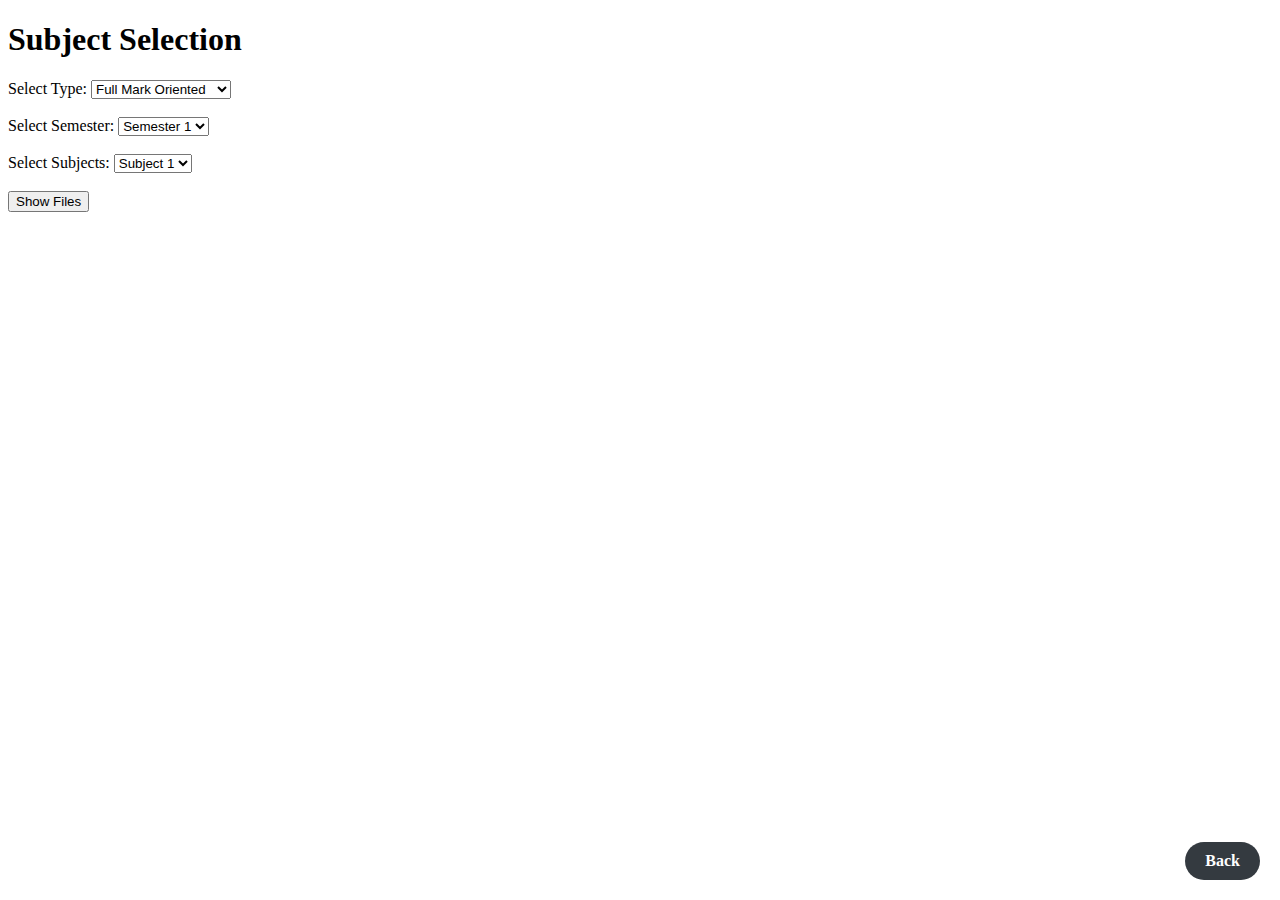
<file: delete_notes.html>
<!DOCTYPE html>
<html>
<head>
    <title>Subject Selection</title>
    <link rel="shortcut icon" type="image/png" href="images/header/prepit_logo book.png" />
</head>
<body>
    <style>
                .back-button {
            position: fixed;
            bottom: 20px;
            right: 20px;
            color: #ffffff;
            background-color: #343a40;
            padding: 10px 20px;
            font-weight: bold;
            border-radius: 30px;
            text-decoration: none;
        }
    </style>

    <h1>Subject Selection</h1>

    <form action="list_files.php" method="post">
    <label for="selectType">Select Type:</label>
    <select id="selectType" name="selectType">
        <option value="F">Full Mark Oriented</option>
        <option value="P">Pass Mark Oriented</option>
    </select>

    <br><br>

    <label for="selectSemester">Select Semester:</label>
    <select id="selectSemester" name="selectSemester">
        <option value="Sem_1">Semester 1</option>
        <option value="Sem_2">Semester 2</option>
        <option value="Sem_3">Semester 3</option>
        <option value="Sem_4">Semester 4</option>
        <option value="Sem_5">Semester 5</option>
        <option value="Sem_6">Semester 6</option>
        <option value="Sem_7">Semester 7</option>
        <option value="Sem_8">Semester 8</option>
        
    </select>

    <br><br>

    <label for="selectSubjects">Select Subjects:</label>
    <select id="selectSubjects" name="selectSubjects">
        <!-- Subjects for Semester 1 -->
        <option value="subject1">Subject 1</option>
        <option value="subject2">Subject 2</option>
        <option value="subject3">Subject 3</option>
        <option value="subject4">Subject 4</option>
        <option value="subject5">Subject 5</option>
        <option value="subject6">Subject 6</option>
    </select>
    <br><br>
    <input type="submit" value="Show Files">
    </form>


    
    <script>
        // JavaScript code to handle dynamic subject selection based on the selected semester
        const selectSemester = document.getElementById('selectSemester');
        const selectSubjects = document.getElementById('selectSubjects');

        selectSemester.addEventListener('change', function() {
            const semester = this.value;
            // Clear existing subjects
            selectSubjects.innerHTML = '';
            // Populate subjects based on the selected semester
            if (semester === 'Sem_1') {
                populateSubjectsForSemester1();
            } else if (semester === 'Sem_2') {
                populateSubjectsForSemester2();
            } else if (semester === 'Sem_3') {
                populateSubjectsForSemester3();
            }
        });

        function populateSubjectsForSemester1() {
            const subjectsForSem1 = [
                'CAL',
                'PHY',
                'MEC',
                'BCE',
                'BME',
                'SSD'
            ];
            populateSubjects(subjectsForSem1);
        }

        function populateSubjectsForSemester2() {
            const subjectsForSem2 = [
                'CP',
                'CHE',
                'GRA',
                'BEE',
                'BEC',
                'EVS'
            ];
            populateSubjects(subjectsForSem2);
        }

        function populateSubjectsForSemester3() {
            const subjectsForSem3 = [
                'LATT',
                'DE.',
                'DSA',
                'DBMS',
                'DCS',
                'COA'
            ];
            populateSubjects(subjectsForSem3);
        }

        function populateSubjects(subjects) {
            subjects.forEach((subject) => {
                const option = document.createElement('option');
                option.value = subject;
                option.textContent = subject;
                selectSubjects.appendChild(option);
            });
        }
    </script>
    <br><br>
    <div class="container">
        <a class="back-button" href="admin_dashboard.php">Back</a>
    </div>
</body>
</html>
</file>
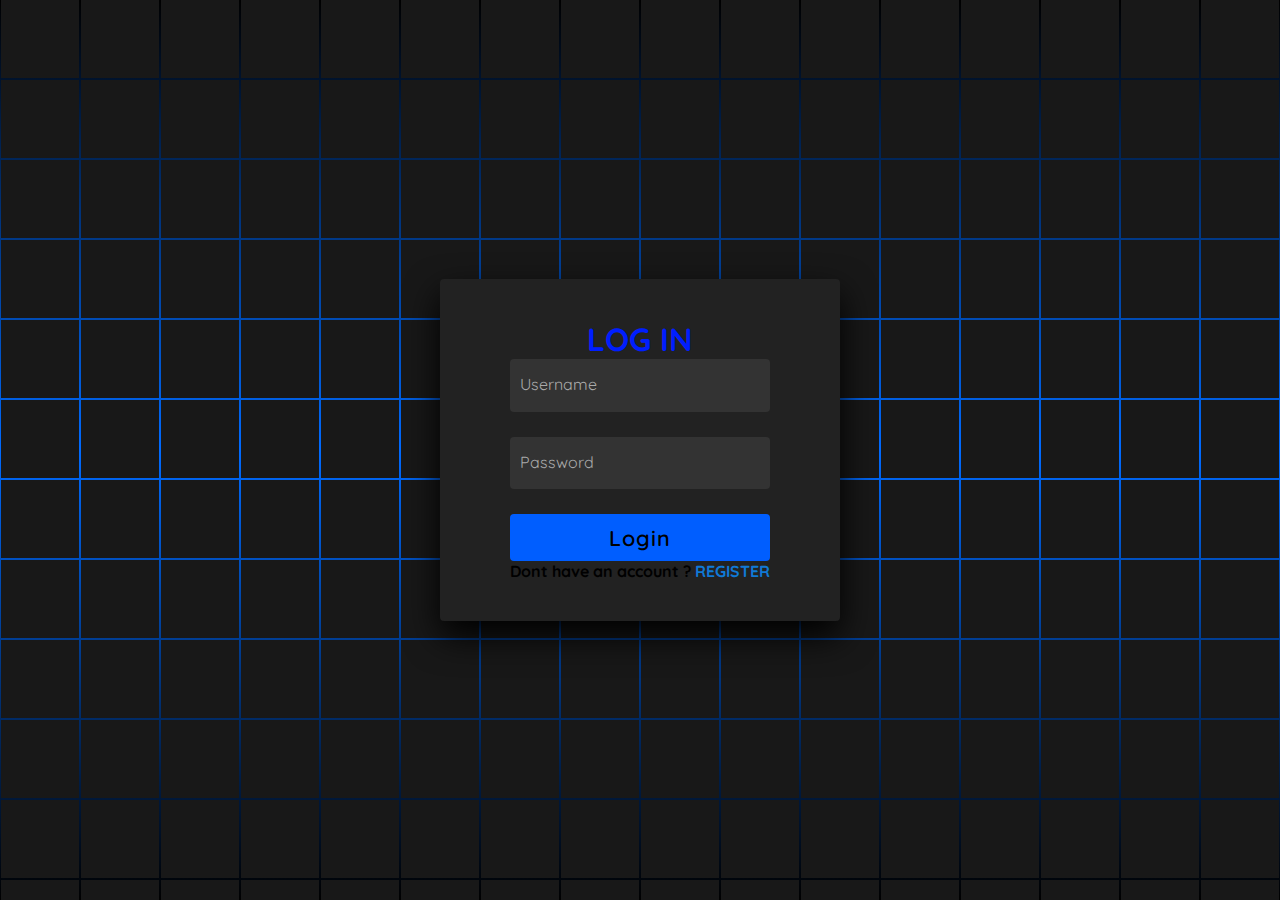
<file: login.html>
<!doctype html>

<html lang="en"> 

 <head> 

  <meta charset="UTF-8"> 

  <title>PrepIT Login </title> 

  <link rel="stylesheet" href="css/loginstyles.css"> 
  <link rel="shortcut icon" type="image/png" href="images/header/prepit_logo book.png" />
  <style>
    /* Add custom CSS styles */

    .center-heading {
      text-align: center;
  }
  a{
      color: rgb(16, 121, 213);
      text-decoration: none;
    }
  </style>
 </head> 

 <body> <!-- partial:index.partial.html --> 

  <section> <span></span> <span></span> <span></span> <span></span> <span></span> <span></span> <span></span> <span></span> <span></span> <span></span> <span></span> <span></span> <span></span> <span></span> <span></span> <span></span> <span></span> <span></span> <span></span> <span></span> <span></span> <span></span> <span></span> <span></span> <span></span> <span></span> <span></span> <span></span> <span></span> <span></span> <span></span> <span></span> <span></span> <span></span> <span></span> <span></span> <span></span> <span></span> <span></span> <span></span> <span></span> <span></span> <span></span> <span></span> <span></span> <span></span> <span></span> <span></span> <span></span> <span></span> <span></span> <span></span> <span></span> <span></span> <span></span> <span></span> <span></span> <span></span> <span></span> <span></span> <span></span> <span></span> <span></span> <span></span> <span></span> <span></span> <span></span> <span></span> <span></span> <span></span> <span></span> <span></span> <span></span> <span></span> <span></span> <span></span> <span></span> <span></span> <span></span> <span></span> <span></span> <span></span> <span></span> <span></span> <span></span> <span></span> <span></span> <span></span> <span></span> <span></span> <span></span> <span></span> <span></span> <span></span> <span></span> <span></span> <span></span> <span></span> <span></span> <span></span> <span></span> <span></span> <span></span> <span></span> <span></span> <span></span> <span></span> <span></span> <span></span> <span></span> <span></span> <span></span> <span></span> <span></span> <span></span> <span></span> <span></span> <span></span> <span></span> <span></span> <span></span> <span></span> <span></span> <span></span> <span></span> <span></span> <span></span> <span></span> <span></span> <span></span> <span></span> <span></span> <span></span> <span></span> <span></span> <span></span> <span></span> <span></span> <span></span> <span></span> <span></span> <span></span> <span></span> <span></span> <span></span> <span></span> <span></span> <span></span> <span></span> <span></span> <span></span> <span></span> <span></span> <span></span> <span></span> <span></span> <span></span> <span></span> <span></span> <span></span> <span></span> <span></span> <span></span> <span></span> <span></span> <span></span> <span></span> <span></span> <span></span> <span></span> <span></span> <span></span> <span></span> <span></span> <span></span> <span></span> <span></span> <span></span> <span></span> <span></span> <span></span> <span></span> <span></span> <span></span> <span></span> <span></span> <span></span> <span></span> <span></span> <span></span> <span></span> <span></span> <span></span> <span></span> <span></span> <span></span> <span></span> <span></span> <span></span> <span></span> <span></span> <span></span> <span></span> <span></span> <span></span> <span></span> <span></span> <span></span> <span></span> <span></span> <span></span> <span></span> <span></span> <span></span> <span></span> <span></span> <span></span> <span></span> <span></span> <span></span> <span></span> <span></span> <span></span> <span></span> <span></span> <span></span> <span></span> <span></span> <span></span> <span></span> <span></span> <span></span> <span></span> <span></span> <span></span> <span></span> <span></span> <span></span> <span></span> <span></span> <span></span> <span></span> <span></span> <span></span> <span></span> <span></span> <span></span> <span></span> <span></span> <span></span> <span></span> <span></span> <span></span> <span></span> <span></span> <span></span> <span></span> <span></span> <span></span> <span></span> 

   <div class="signin"> 
        <div class="content">
            <form action="login.php" method="post"> 
                <div class="center-heading">

                    <h2>Log In</h2>
          
                  </div>
            <div class="form"> 
                <div class="inputBox"> 
                    <input type="text" id="username" name="username" required> <i>Username</i> 
                </div> 
                <div class="inputBox"> 
                    <input type="password" id="password" name="password" required> <i>Password</i> 
                </div> 
                <div class="inputBox"> 
                    <input type="submit" value="Login">
                    <div class="register">
                        <h4>Dont have an account ? <a href="register.html"> REGISTER  </a></h4>
                 
                </div> 
            </div> 
        </div> 
    </div>
  </section> <!-- partial --> 

 </body>

</html>
</file>
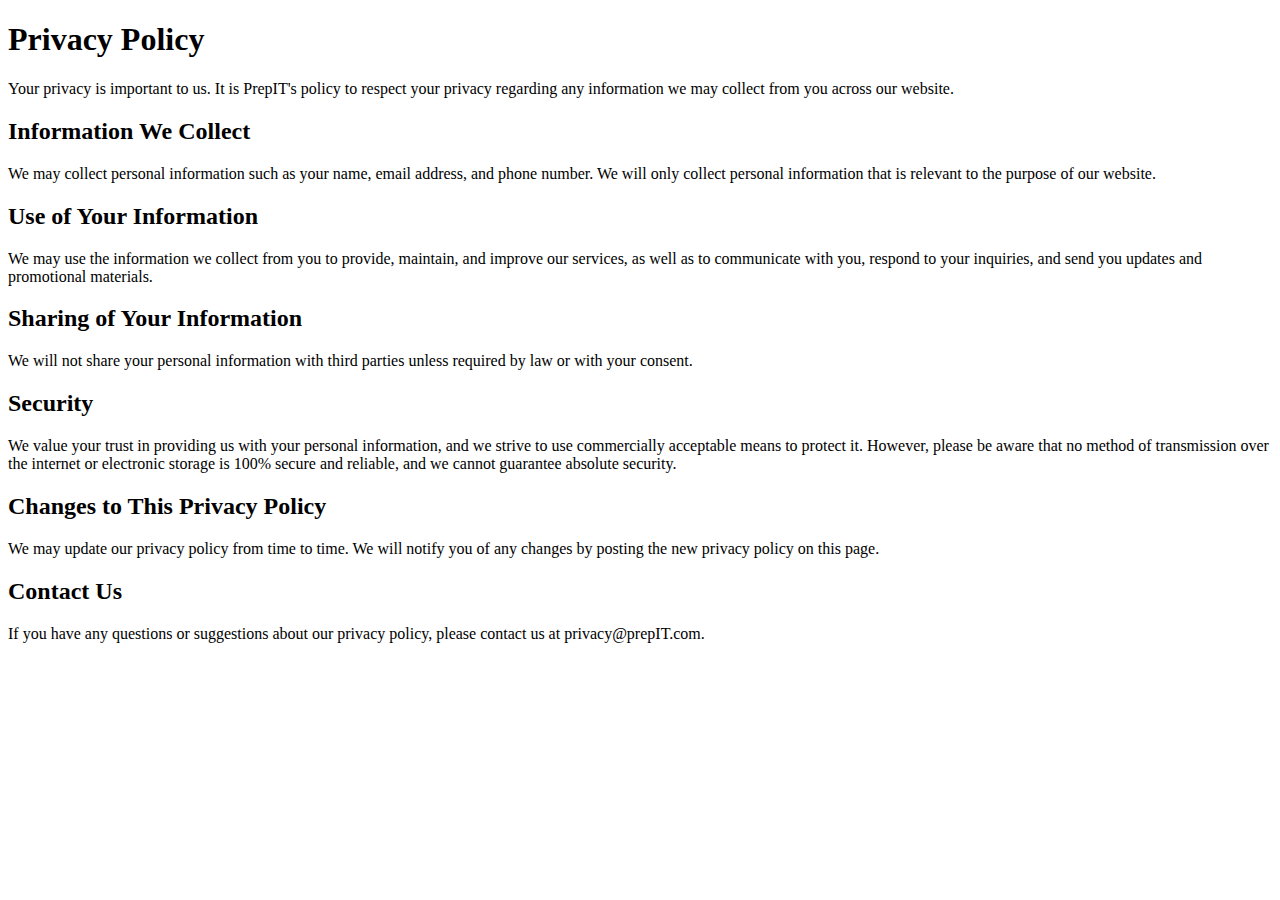
<file: private_policy.html>
<!DOCTYPE html>
<html lang="en">
<head>
  <meta charset="UTF-8">
  <meta name="viewport" content="width=device-width, initial-scale=1.0">
  <title>PrepIT Privacy Policy</title>
  <link rel="shortcut icon" type="image/png" href="images/header/prepit_logo book.png" />

</head>
<body>
  <h1>Privacy Policy</h1>

  <p>Your privacy is important to us. It is PrepIT's policy to respect your privacy regarding any information we may collect from you across our website.</p>

  <h2>Information We Collect</h2>
  <p>We may collect personal information such as your name, email address, and phone number. We will only collect personal information that is relevant to the purpose of our website.</p>

  <h2>Use of Your Information</h2>
  <p>We may use the information we collect from you to provide, maintain, and improve our services, as well as to communicate with you, respond to your inquiries, and send you updates and promotional materials.</p>

  <h2>Sharing of Your Information</h2>
  <p>We will not share your personal information with third parties unless required by law or with your consent.</p>

  <h2>Security</h2>
  <p>We value your trust in providing us with your personal information, and we strive to use commercially acceptable means to protect it. However, please be aware that no method of transmission over the internet or electronic storage is 100% secure and reliable, and we cannot guarantee absolute security.</p>

  <h2>Changes to This Privacy Policy</h2>
  <p>We may update our privacy policy from time to time. We will notify you of any changes by posting the new privacy policy on this page.</p>

  <h2>Contact Us</h2>
  <p>If you have any questions or suggestions about our privacy policy, please contact us at privacy@prepIT.com.</p>

</body>
</html>
</file>
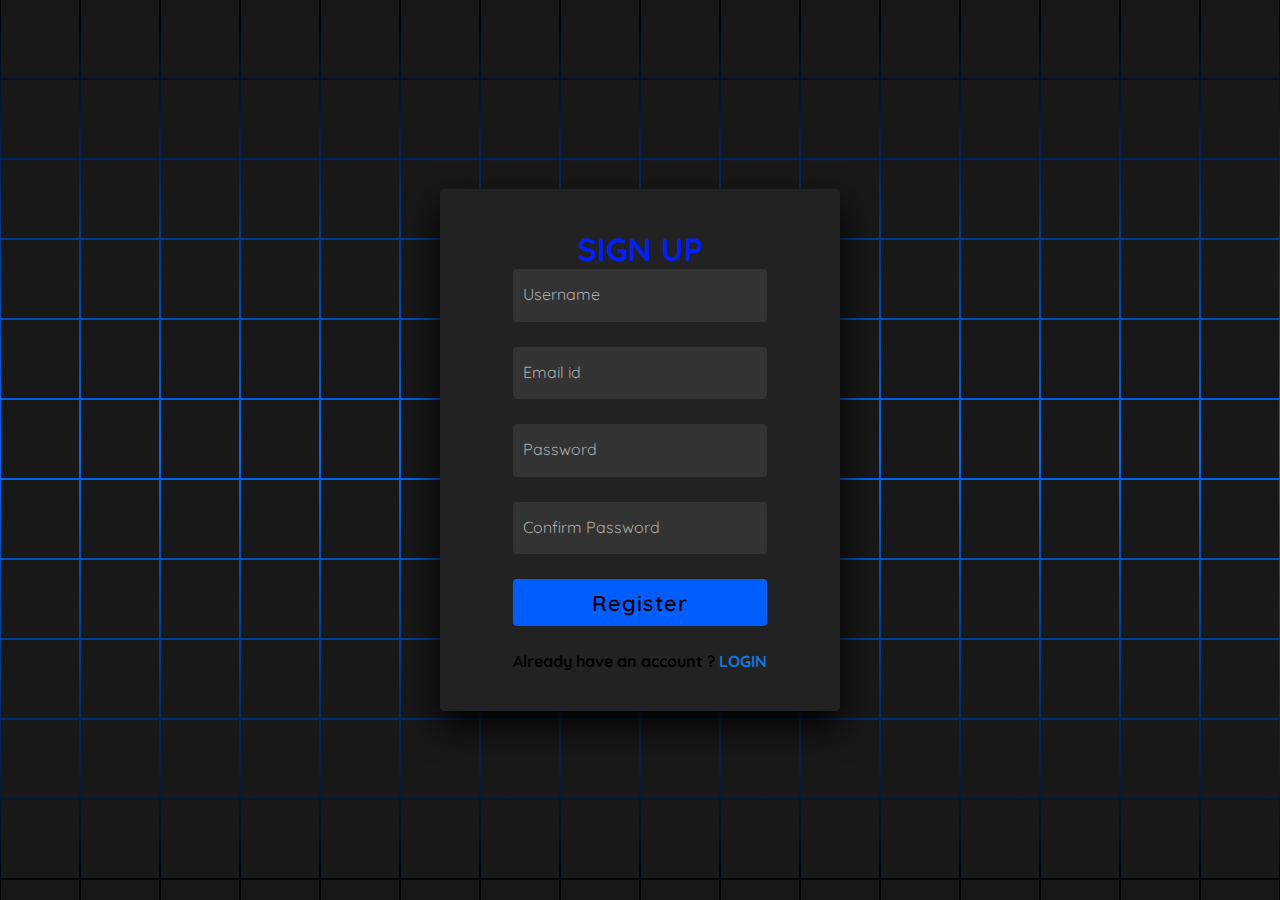
<file: register.html>
<!doctype html>

<html lang="en"> 

 <head> 

  <meta charset="UTF-8"> 

  <title>Prep IT Register</title> 

  <link rel="stylesheet" href="css/styles2.css"> 
  <link rel="shortcut icon" type="image/png" href="images/header/prepit_logo book.png" />
  <style>
    /* Add custom CSS styles */

    .center-heading {
      text-align: center;
    }
    a{
      color: rgb(16, 121, 213);
      text-decoration: none;
    }
  </style>
 </head> 

 <body> <!-- partial:index.partial.html --> 

  <section> <span></span> <span></span> <span></span> <span></span> <span></span> <span></span> <span></span> <span></span> <span></span> <span></span> <span></span> <span></span> <span></span> <span></span> <span></span> <span></span> <span></span> <span></span> <span></span> <span></span> <span></span> <span></span> <span></span> <span></span> <span></span> <span></span> <span></span> <span></span> <span></span> <span></span> <span></span> <span></span> <span></span> <span></span> <span></span> <span></span> <span></span> <span></span> <span></span> <span></span> <span></span> <span></span> <span></span> <span></span> <span></span> <span></span> <span></span> <span></span> <span></span> <span></span> <span></span> <span></span> <span></span> <span></span> <span></span> <span></span> <span></span> <span></span> <span></span> <span></span> <span></span> <span></span> <span></span> <span></span> <span></span> <span></span> <span></span> <span></span> <span></span> <span></span> <span></span> <span></span> <span></span> <span></span> <span></span> <span></span> <span></span> <span></span> <span></span> <span></span> <span></span> <span></span> <span></span> <span></span> <span></span> <span></span> <span></span> <span></span> <span></span> <span></span> <span></span> <span></span> <span></span> <span></span> <span></span> <span></span> <span></span> <span></span> <span></span> <span></span> <span></span> <span></span> <span></span> <span></span> <span></span> <span></span> <span></span> <span></span> <span></span> <span></span> <span></span> <span></span> <span></span> <span></span> <span></span> <span></span> <span></span> <span></span> <span></span> <span></span> <span></span> <span></span> <span></span> <span></span> <span></span> <span></span> <span></span> <span></span> <span></span> <span></span> <span></span> <span></span> <span></span> <span></span> <span></span> <span></span> <span></span> <span></span> <span></span> <span></span> <span></span> <span></span> <span></span> <span></span> <span></span> <span></span> <span></span> <span></span> <span></span> <span></span> <span></span> <span></span> <span></span> <span></span> <span></span> <span></span> <span></span> <span></span> <span></span> <span></span> <span></span> <span></span> <span></span> <span></span> <span></span> <span></span> <span></span> <span></span> <span></span> <span></span> <span></span> <span></span> <span></span> <span></span> <span></span> <span></span> <span></span> <span></span> <span></span> <span></span> <span></span> <span></span> <span></span> <span></span> <span></span> <span></span> <span></span> <span></span> <span></span> <span></span> <span></span> <span></span> <span></span> <span></span> <span></span> <span></span> <span></span> <span></span> <span></span> <span></span> <span></span> <span></span> <span></span> <span></span> <span></span> <span></span> <span></span> <span></span> <span></span> <span></span> <span></span> <span></span> <span></span> <span></span> <span></span> <span></span> <span></span> <span></span> <span></span> <span></span> <span></span> <span></span> <span></span> <span></span> <span></span> <span></span> <span></span> <span></span> <span></span> <span></span> <span></span> <span></span> <span></span> <span></span> <span></span> <span></span> <span></span> <span></span> <span></span> <span></span> <span></span> <span></span> <span></span> <span></span> <span></span> <span></span> <span></span> <span></span> <span></span> <span></span> <span></span> <span></span> <span></span> <span></span> <span></span> <span></span> <span></span> <span></span> <span></span> <span></span> 

   <div class="signin"> 
    <div class="content"> 
      <form method="post" action="register.php">
        <div class="center-heading">

          <h2>Sign Up</h2>

        </div>
        <div class="form"> 
          <div class="inputBox"> 
          <input type="text" name="username" required> <i>Username</i> 
          </div> 
          <div class="inputBox"> 
            <input type="email" name="email" required> <i>Email id</i> 
          </div> 
          <div class="inputBox"> 
            <input type="password" name="password" required> <i>Password</i>
          </div> 
          <div class="inputBox"> 
            <input type="password" name="confirm_password" required> <i> Confirm Password</i> 
          </div> 
          <div class="inputBox"> 
          <input type="submit" value="Register"> 
          </div> 
          <div class="register">
            <h4>Already have an account ? <a   href="login.html">LOGIN  </a></h4>
          </div>
        </div> 
        </div> 
      </div> 
      </form>
  </section> <!-- partial --> 

 </body>

</html>
</file>
<file: css/loginstyles.css>
@import url('https://fonts.googleapis.com/css2?family=Quicksand:wght@300;400;500;600;700&display=swap');
*
{
  margin: 0;
  padding: 0;
  box-sizing: border-box;
  font-family: 'Quicksand', sans-serif;
}
body 
{
  display: flex;
  justify-content: center;
  align-items: center;
  min-height: 100vh;
  background: #000;
}
section 
{
  position: absolute;
  width: 100vw;
  height: 100vh;
  display: flex;
  justify-content: center;
  align-items: center;
  gap: 2px;
  flex-wrap: wrap;
  overflow: hidden;
}
section::before 
{
  content: '';
  position: absolute;
  width: 100%;
  height: 100%;
  background: linear-gradient(#000,rgb(0, 106, 255),#000);
  animation: animate 5s linear infinite;
}
@keyframes animate 
{
  0%
  {
    transform: translateY(-100%);
  }
  100%
  {
    transform: translateY(100%);
  }
}
section span 
{
  position: relative;
  display: block;
  width: calc(6.25vw - 2px);
  height: calc(6.25vw - 2px);
  background: #181818;
  z-index: 2;
  transition: 1.5s;
}
section span:hover 
{
  background: rgb(0, 81, 255);
  transition: 0s;
}

section .signin
{
  position: absolute;
  width: 400px;
  background: #222;  
  z-index: 1000;
  display: flex;
  justify-content: center;
  align-items: center;
  padding: 40px;
  border-radius: 4px;
  box-shadow: 0 15px 35px rgba(0,0,0,9);
}
section .signin .content 
{
  position: relative;
  width: 100%;
  display: flex;
  justify-content: center;
  align-items: center;
  flex-direction: column;
  gap: 40px;
}
section .signin .content h2 
{
  font-size: 2em;
  color: rgb(0, 30, 255);
  text-transform: uppercase;
}
section .signin .content .form 
{
  width: 100%;
  display: flex;
  flex-direction: column;
  gap: 25px;
}
section .signin .content .form .inputBox
{
  position: relative;
  width: 100%;
}
section .signin .content .form .inputBox input 
{
  position: relative;
  width: 100%;
  background: #333;
  border: none;
  outline: none;
  padding: 25px 10px 7.5px;
  border-radius: 4px;
  color: #fff;
  font-weight: 500;
  font-size: 1em;
}
section .signin .content .form .inputBox i 
{
  position: absolute;
  left: 0;
  padding: 15px 10px;
  font-style: normal;
  color: #aaa;
  transition: 0.5s;
  pointer-events: none;
}
.signin .content .form .inputBox input:focus ~ i,
.signin .content .form .inputBox input:valid ~ i
{
  transform: translateY(-7.5px);
  font-size: 0.8em;
  color: #fff;
}
.signin .content .form .links 
{
  position: relative;
  width: 100%;
  display: flex;
  justify-content: space-between;
}
.signin .content .form .links a 
{
  color: #fff;
  text-decoration: none;
}
.signin .content .form .links a:nth-child(2)
{
  color: rgb(0, 149, 255);
  font-weight: 600;
}
.signin .content .form .inputBox input[type="submit"]
{
  padding: 10px;
  background: rgb(0, 94, 255);
  color: #000000;
  font-weight: 600;
  font-size: 1.35em;
  letter-spacing: 0.05em;
  cursor: pointer;
}
input[type="submit"]:active
{
  opacity: 0.6;
}
@media (max-width: 900px)
{
  section span 
  {
    width: calc(10vw - 2px);
    height: calc(10vw - 2px);
  }
}
@media (max-width: 600px)
{
  section span 
  {
    width: calc(20vw - 2px);
    height: calc(20vw - 2px);
  }
}
</file>
<file: css/styles2.css>
@import url('https://fonts.googleapis.com/css2?family=Quicksand:wght@300;400;500;600;700&display=swap');
*
{
  margin: 0;
  padding: 0;
  box-sizing: border-box;
  font-family: 'Quicksand', sans-serif;
}
body 
{
  display: flex;
  justify-content: center;
  align-items: center;
  min-height: 100vh;
  background: #000;
}
section 
{
  position: absolute;
  width: 100vw;
  height: 100vh;
  display: flex;
  justify-content: center;
  align-items: center;
  gap: 2px;
  flex-wrap: wrap;
  overflow: hidden;
}
section::before 
{
  content: '';
  position: absolute;
  width: 100%;
  height: 100%;
  background: linear-gradient(#000,rgb(0, 106, 255),#000);
  animation: animate 5s linear infinite;
}
@keyframes animate 
{
  0%
  {
    transform: translateY(-100%);
  }
  100%
  {
    transform: translateY(100%);
  }
}
section span 
{
  position: relative;
  display: block;
  width: calc(6.25vw - 2px);
  height: calc(6.25vw - 2px);
  background: #181818;
  z-index: 2;
  transition: 1.5s;
}
section span:hover 
{
  background: rgb(0, 81, 255);
  transition: 0s;
}

section .signin
{
  position: absolute;
  width: 400px;
  background: #222;  
  z-index: 1000;
  display: flex;
  justify-content: center;
  align-items: center;
  padding: 40px;
  border-radius: 4px;
  box-shadow: 0 15px 35px rgba(0,0,0,9);
}
section .signin .content 
{
  position: relative;
  width: 100%;
  display: flex;
  justify-content: center;
  align-items: center;
  flex-direction: column;
  gap: 40px;
}
section .signin .content h2 
{
  font-size: 2em;
  color: rgb(0, 30, 255);
  text-transform: uppercase;
}
section .signin .content .form 
{
  width: 100%;
  display: flex;
  flex-direction: column;
  gap: 25px;
}
section .signin .content .form .inputBox
{
  position: relative;
  width: 100%;
}
section .signin .content .form .inputBox input 
{
  position: relative;
  width: 100%;
  background: #333;
  border: none;
  outline: none;
  padding: 25px 10px 7.5px;
  border-radius: 4px;
  color: #fff;
  font-weight: 500;
  font-size: 1em;
}
section .signin .content .form .inputBox i 
{
  position: absolute;
  left: 0;
  padding: 15px 10px;
  font-style: normal;
  color: #aaa;
  transition: 0.5s;
  pointer-events: none;
}
.signin .content .form .inputBox input:focus ~ i,
.signin .content .form .inputBox input:valid ~ i
{
  transform: translateY(-7.5px);
  font-size: 0.8em;
  color: #fff;
}
.signin .content .form .links 
{
  position: relative;
  width: 100%;
  display: flex;
  justify-content: space-between;
}
.signin .content .form .links a 
{
  color: #fff;
  text-decoration: none;
}
.signin .content .form .links a:nth-child(2)
{
  color: rgb(0, 149, 255);
  font-weight: 600;
}
.signin .content .form .inputBox input[type="submit"]
{
  padding: 10px;
  background: rgb(0, 94, 255);
  color: #000000;
  font-weight: 600;
  font-size: 1.35em;
  letter-spacing: 0.05em;
  cursor: pointer;
}
input[type="submit"]:active
{
  opacity: 0.6;
}
@media (max-width: 900px)
{
  section span 
  {
    width: calc(10vw - 2px);
    height: calc(10vw - 2px);
  }
}
@media (max-width: 600px)
{
  section span 
  {
    width: calc(20vw - 2px);
    height: calc(20vw - 2px);
  }
}
</file>
